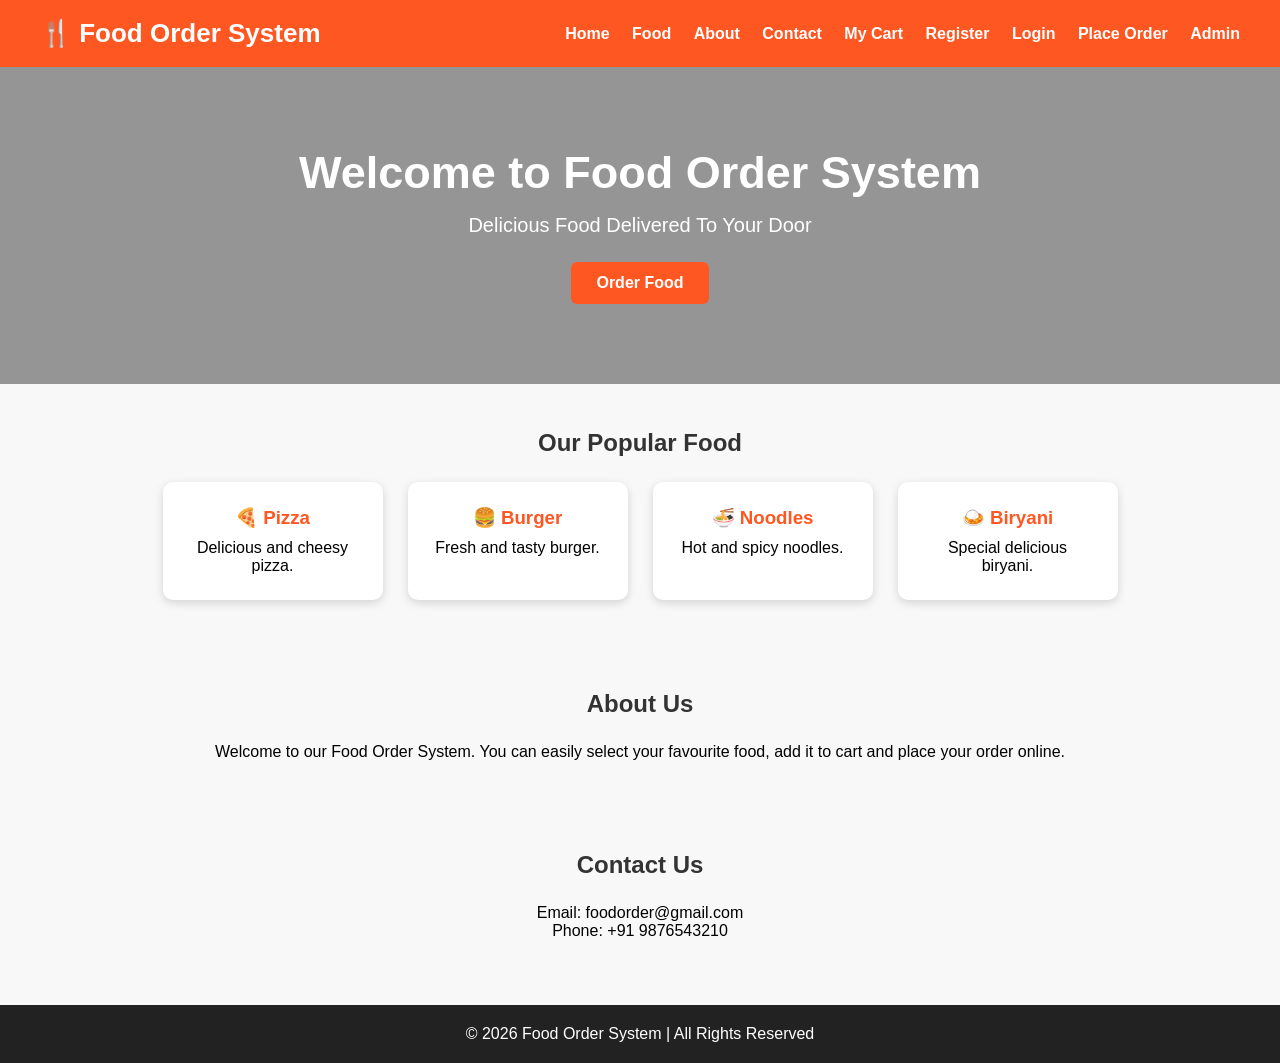
<file: index.html>
<!DOCTYPE html><html lang="en">
<head>
    <meta charset="UTF-8">
    <meta name="viewport" content="width=device-width, initial-scale=1.0"><title>Food Order System</title>

<style>
    * {
        margin: 0;
        padding: 0;
        box-sizing: border-box;
        font-family: Arial, sans-serif;
    }

    body {
        background-color: #f8f8f8;
    }

    header {
        background-color: #ff5722;
        padding: 18px 40px;
        display: flex;
        justify-content: space-between;
        align-items: center;
    }

    .logo {
        color: white;
        font-size: 26px;
        font-weight: bold;
    }

    nav a {
        color: white;
        text-decoration: none;
        margin-left: 18px;
        font-size: 16px;
        font-weight: bold;
    }

    nav a:hover {
        text-decoration: underline;
    }

    .hero {
        text-align: center;
        padding: 80px 20px;
        background: linear-gradient(rgba(0,0,0,0.4), rgba(0,0,0,0.4)),
                    url("https://images.unsplash.com/photo-1504674900247-0877df9cc836");
        background-size: cover;
        background-position: center;
        color: white;
    }

    .hero h1 {
        font-size: 45px;
        margin-bottom: 15px;
    }

    .hero p {
        font-size: 20px;
        margin-bottom: 25px;
    }

    .btn {
        display: inline-block;
        padding: 12px 25px;
        background-color: #ff5722;
        color: white;
        text-decoration: none;
        border-radius: 6px;
        font-weight: bold;
    }

    .btn:hover {
        background-color: #e64a19;
    }

    .section {
        padding: 45px 30px;
        text-align: center;
    }

    .section h2 {
        margin-bottom: 25px;
        color: #333;
    }

    .cards {
        display: flex;
        justify-content: center;
        gap: 25px;
        flex-wrap: wrap;
    }

    .card {
        width: 220px;
        background: white;
        padding: 25px;
        border-radius: 10px;
        box-shadow: 0 3px 10px rgba(0,0,0,0.15);
    }

    .card h3 {
        margin-bottom: 10px;
        color: #ff5722;
    }

    footer {
        background-color: #222;
        color: white;
        text-align: center;
        padding: 20px;
        margin-top: 20px;
    }
</style>

</head><body><!-- HEADER -->
<header>
    <div class="logo">🍴 Food Order System</div>

    <nav>
        <a href="index.html">Home</a>
        <a href="food.html">Food</a>
        <a href="about.html">About</a>
        <a href="contact.html">Contact</a>
        <a href="cart.html">My Cart</a>
        <a href="register.html">Register</a>
        <a href="login.html">Login</a>
        <a href="place-order.html">Place Order</a>
        <a href="admin.html">Admin</a>
    </nav>
</header>

<!-- HOME -->
<section class="hero">
    <h1>Welcome to Food Order System</h1>

    <p>Delicious Food Delivered To Your Door</p>

    <a href="food.html" class="btn">Order Food</a>
</section>

<!-- FOOD SECTION -->
<section class="section">
    <h2>Our Popular Food</h2>

    <div class="cards">

        <div class="card">
            <h3>🍕 Pizza</h3>
            <p>Delicious and cheesy pizza.</p>
        </div>

        <div class="card">
            <h3>🍔 Burger</h3>
            <p>Fresh and tasty burger.</p>
        </div>

        <div class="card">
            <h3>🍜 Noodles</h3>
            <p>Hot and spicy noodles.</p>
        </div>

        <div class="card">
            <h3>🍛 Biryani</h3>
            <p>Special delicious biryani.</p>
        </div>

    </div>
</section>

<!-- ABOUT -->
<section class="section">
    <h2>About Us</h2>

    <p>
        Welcome to our Food Order System.
        You can easily select your favourite food,
        add it to cart and place your order online.
    </p>
</section>

<!-- CONTACT -->
<section class="section">
    <h2>Contact Us</h2>

    <p>Email: foodorder@gmail.com</p>
    <p>Phone: +91 9876543210</p>
</section>

<!-- FOOTER -->
<footer>
    <p>© 2026 Food Order System | All Rights Reserved</p>
</footer>

</body>
</html>
</file>
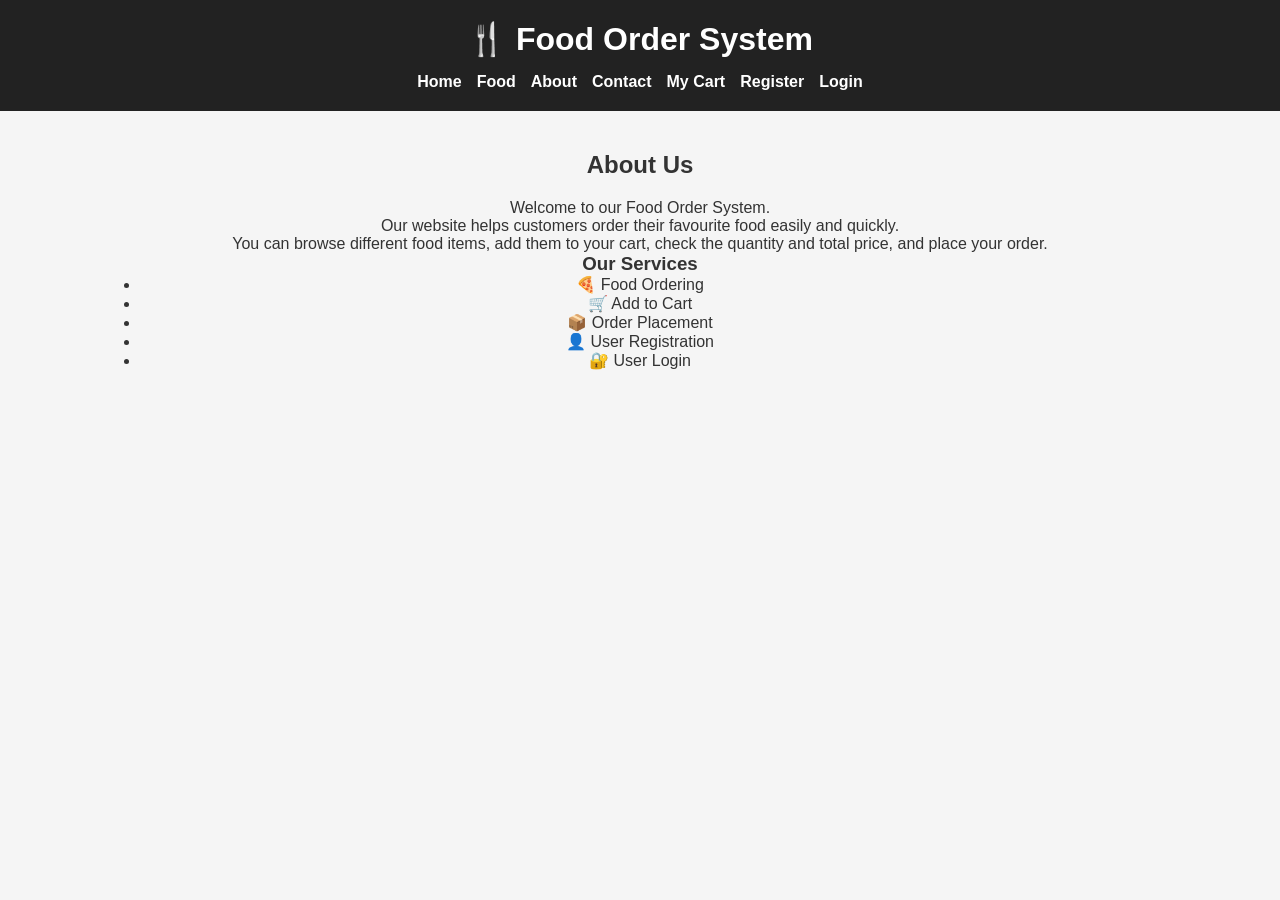
<file: about.html>
<!DOCTYPE html>
<html lang="en">
<head>
    <meta charset="UTF-8">
    <meta name="viewport" content="width=device-width, initial-scale=1.0">
    <title>About Us - Food Order System</title>
    <link rel="stylesheet" href="style.css">
</head>

<body>

<header>
    <h1>🍴 Food Order System</h1>

    <nav>
        <a href="home.html">Home</a>
        <a href="food.html">Food</a>
        <a href="about.html">About</a>
        <a href="contact.html">Contact</a>
        <a href="cart.html">My Cart</a>
        <a href="register.html">Register</a>
        <a href="login.html">Login</a>
    </nav>
</header>

<main>

    <section>
        <h2>About Us</h2>

        <p>
            Welcome to our Food Order System.
        </p>

        <p>
            Our website helps customers order their favourite
            food easily and quickly.
        </p>

        <p>
            You can browse different food items, add them to your
            cart, check the quantity and total price, and place your order.
        </p>

        <h3>Our Services</h3>

        <ul>
            <li>🍕 Food Ordering</li>
            <li>🛒 Add to Cart</li>
            <li>📦 Order Placement</li>
            <li>👤 User Registration</li>
            <li>🔐 User Login</li>
        </ul>
    </section>

</main>

</body>
</html>
</file>
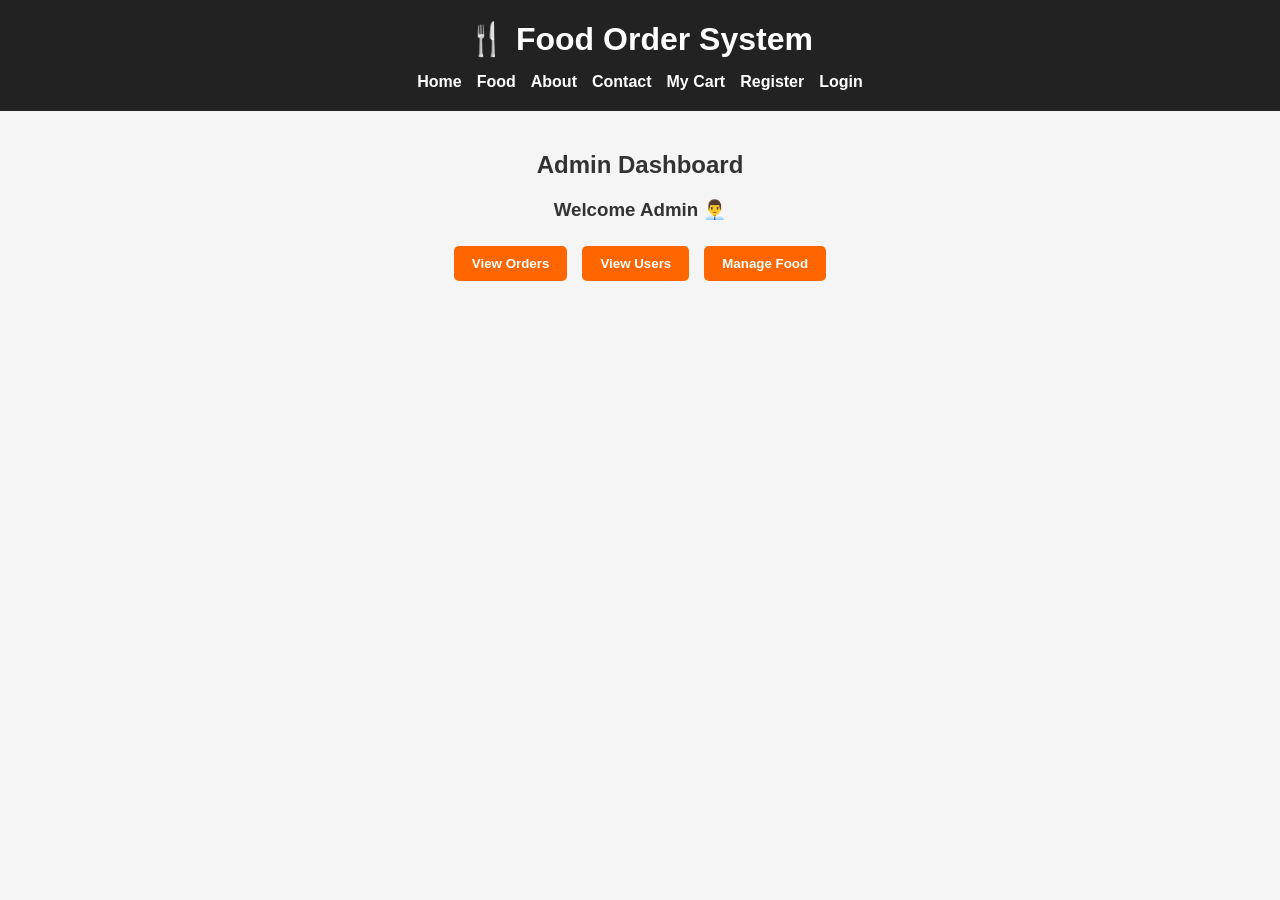
<file: admin page.html>
<!DOCTYPE html>
<html lang="en">

<head>
    <meta charset="UTF-8">
    <meta name="viewport" content="width=device-width, initial-scale=1.0">

    <title>Admin Page - Food Order System</title>

    <link rel="stylesheet" href="style.css">
</head>

<body>

<header>

    <h1>🍴 Food Order System</h1>

    <nav>
        <a href="home.html">Home</a>
        <a href="food.html">Food</a>
        <a href="about.html">About</a>
        <a href="contact.html">Contact</a>
        <a href="cart.html">My Cart</a>
        <a href="register.html">Register</a>
        <a href="login.html">Login</a>
    </nav>

</header>


<main>

    <h2>Admin Dashboard</h2>

    <h3>Welcome Admin 👨‍💼</h3>

    <div class="admin-menu">

        <button onclick="viewOrders()">
            View Orders
        </button>

        <button onclick="viewUsers()">
            View Users
        </button>

        <button onclick="viewFood()">
            Manage Food
        </button>

    </div>

    <div id="adminContent"></div>

</main>


<script src="script.js"></script>

</body>

</html>
</file>
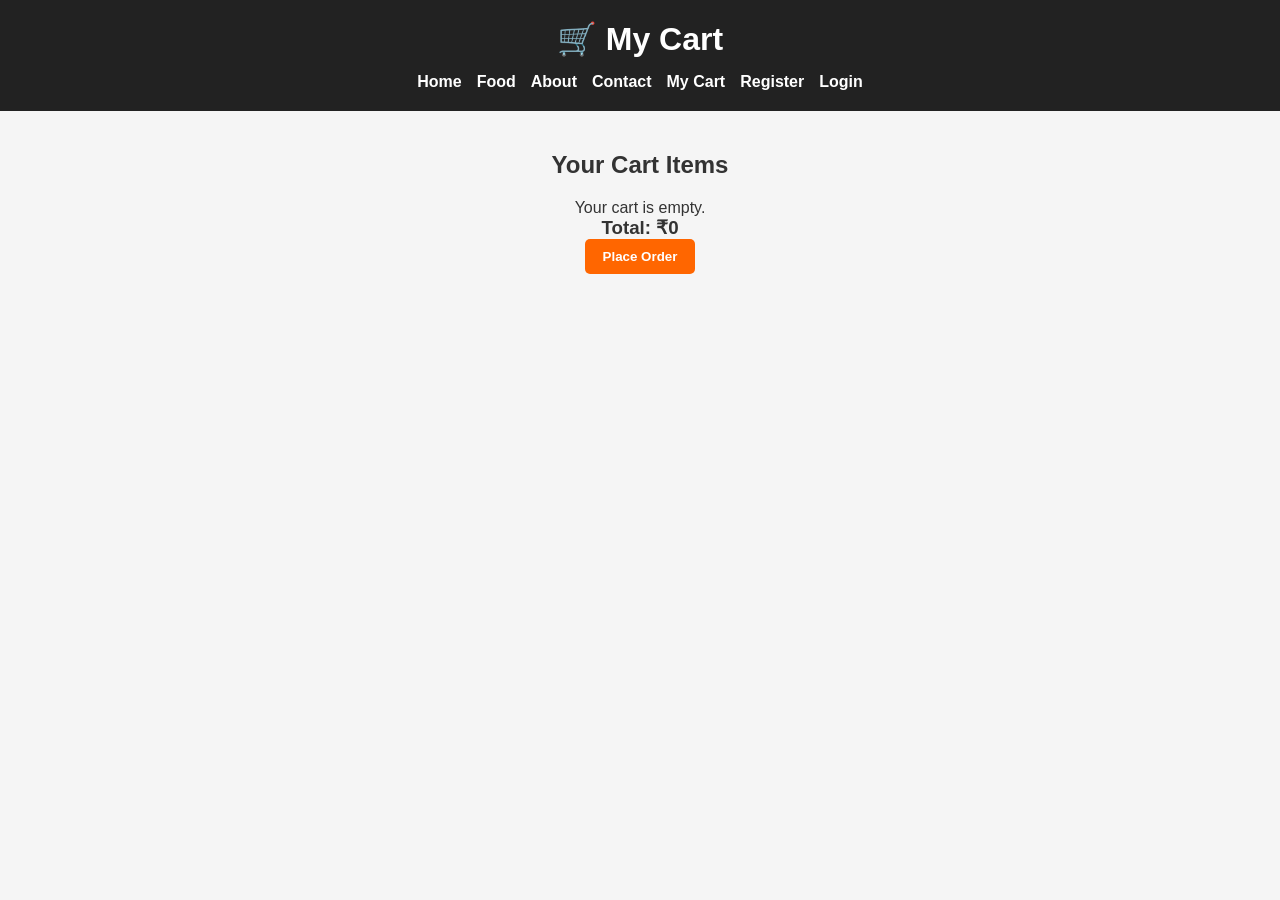
<file: cart.html>
<!DOCTYPE html>
<html lang="en">
<head>
    <meta charset="UTF-8">
    <meta name="viewport" content="width=device-width, initial-scale=1.0">
    <title>My Cart</title>
    <link rel="stylesheet" href="style.css">
</head>

<body>

<header>
    <h1>🛒 My Cart</h1>

    <nav>
        <a href="home.html">Home</a>
        <a href="food.html">Food</a>
        <a href="about.html">About</a>
        <a href="contact.html">Contact</a>
        <a href="cart.html">My Cart</a>
        <a href="register.html">Register</a>
        <a href="login.html">Login</a>
    </nav>
</header>

<main>

    <h2>Your Cart Items</h2>

    <div id="cartItems"></div>

    <h3 id="cartTotal">Total: ₹0</h3>

    <button onclick="goToPlaceOrder()">
        Place Order
    </button>

</main>

<script src="script.js"></script>

</body>
</html>
</file>
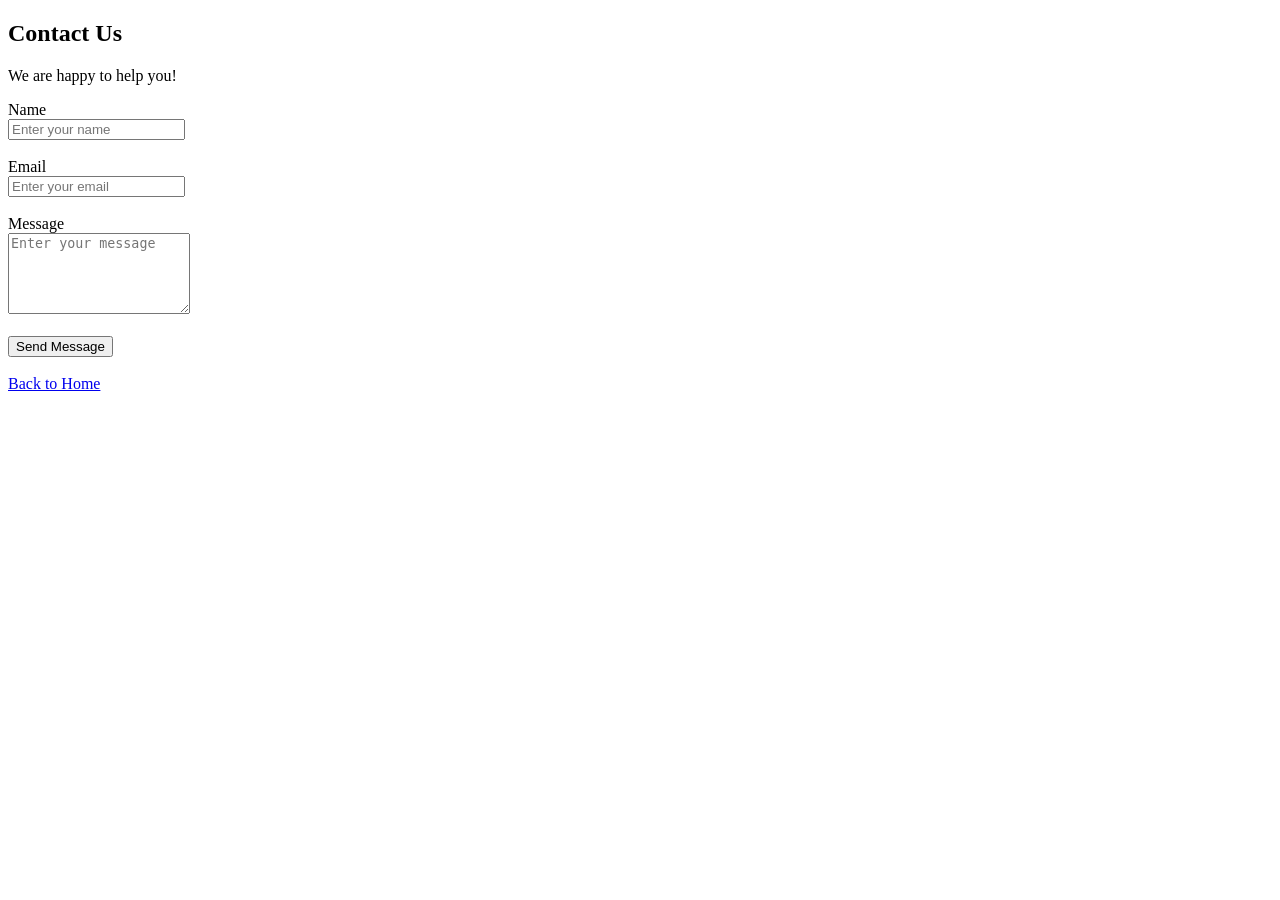
<file: contact.html>
<!DOCTYPE html>
<html>
<head>
    <title>Contact Us</title>
</head>

<body>

    <h2>Contact Us</h2>

    <p>We are happy to help you!</p>

    <form id="contactForm">

        <label>Name</label><br>
        <input type="text" id="contactName" placeholder="Enter your name" required>
        <br><br>

        <label>Email</label><br>
        <input type="email" id="contactEmail" placeholder="Enter your email" required>
        <br><br>

        <label>Message</label><br>
        <textarea id="message" placeholder="Enter your message" rows="5" required></textarea>
        <br><br>

        <button type="submit">Send Message</button>

    </form>

    <br>

    <a href="index.html">Back to Home</a>

    <script>
document.getElementById("contactForm").addEventListener("submit", function(event) {
    event.preventDefault();

    const success = document.getElementById("successMessage");

    success.innerHTML = "✓ Message Sent Successfully!";
    success.style.display = "block";

    document.getElementById("contactForm").reset();
});
</script>

</body>
</html>
</file>
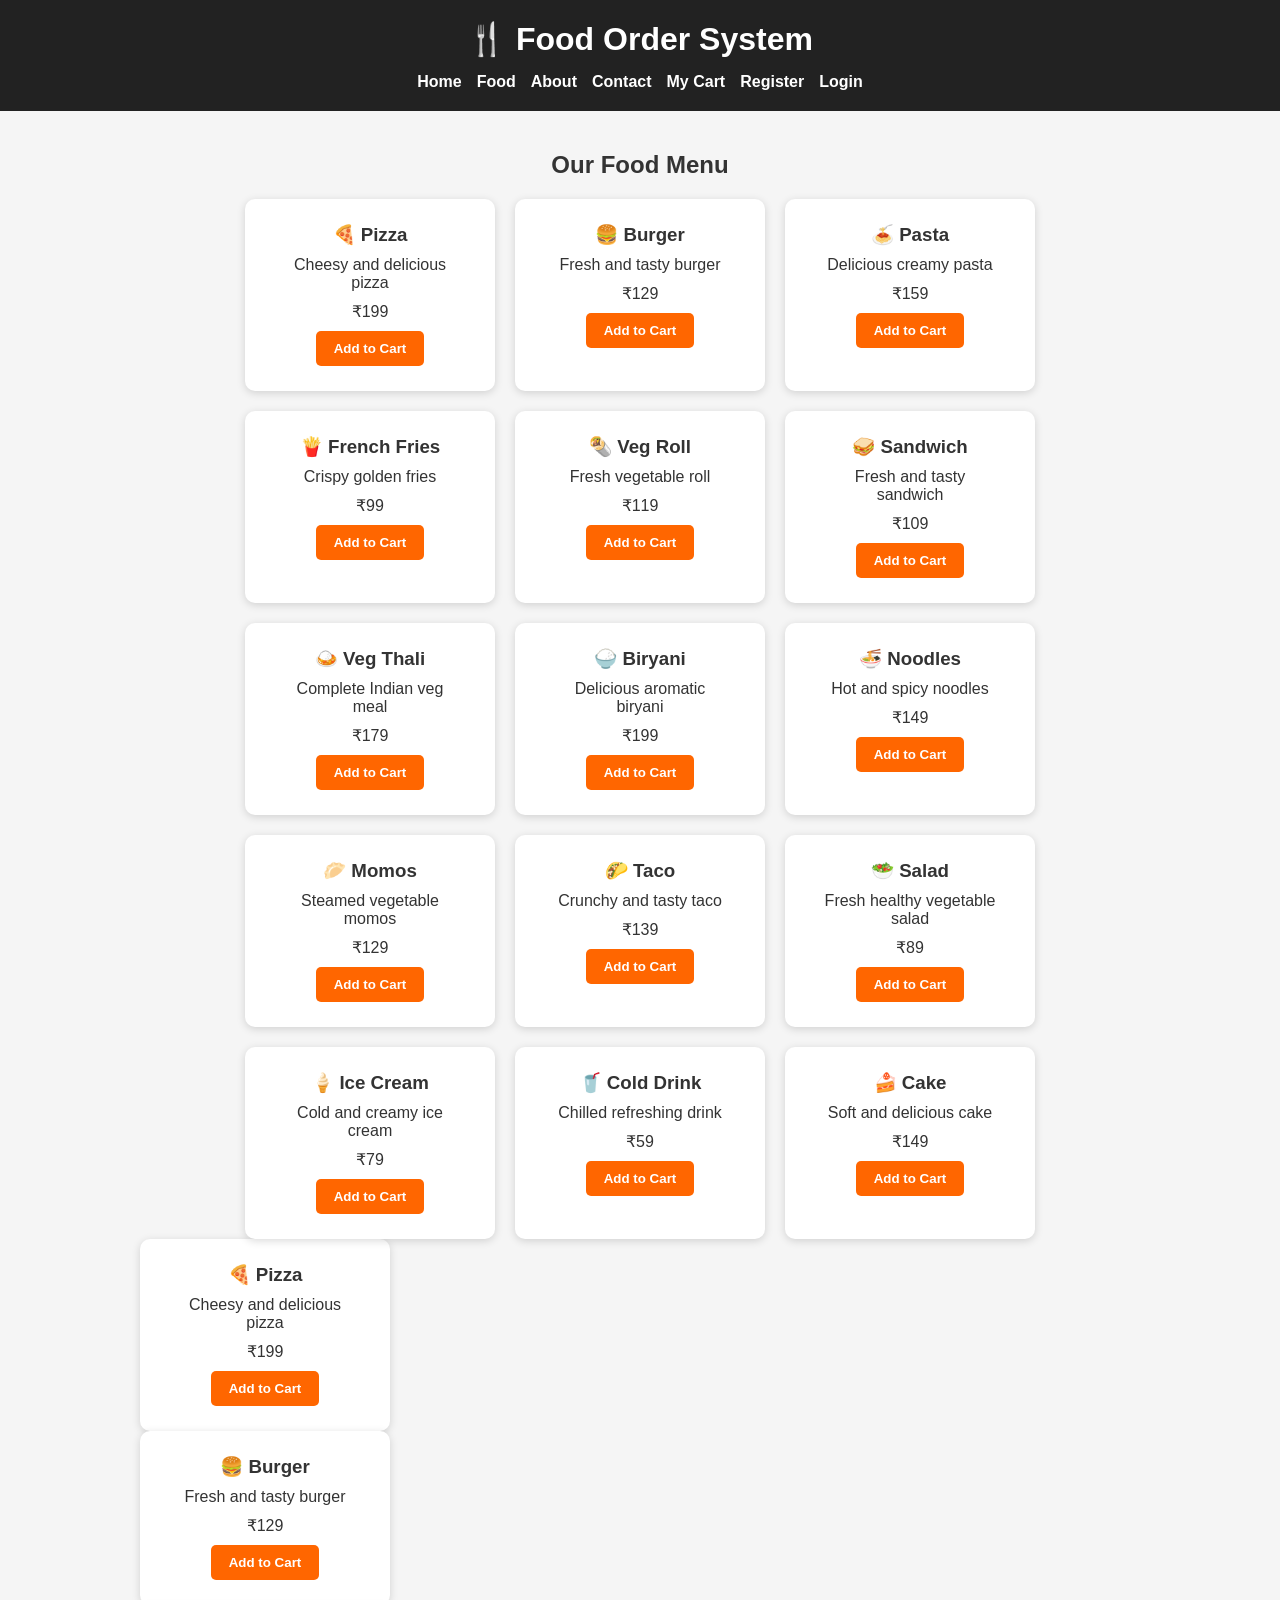
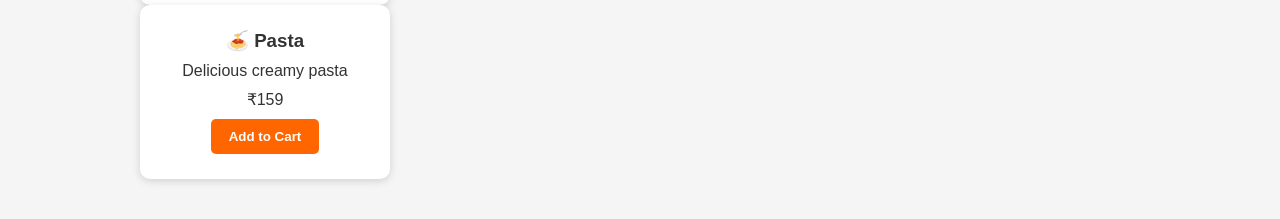
<file: food.html>
<!DOCTYPE html>
<html lang="en">
<head>
    <meta charset="UTF-8">
    <meta name="viewport" content="width=device-width, initial-scale=1.0">
    <title>Food Menu</title>
    <link rel="stylesheet" href="style.css">
</head>

<body>

<header>
    <h1>🍴 Food Order System</h1>

    <nav>
        <a href="home.html">Home</a>
        <a href="food.html">Food</a>
        <a href="about.html">About</a>
        <a href="contact.html">Contact</a>
        <a href="cart.html">My Cart</a>
        <a href="register.html">Register</a>
        <a href="login.html">Login</a>
    </nav>
</header>

<main>
    <h2>Our Food Menu</h2>

    <div class="food-container">

    <div class="food-card">
        <h3>🍕 Pizza</h3>
        <p>Cheesy and delicious pizza</p>
        <p>₹199</p>
        <button onclick="addToCart('Pizza', 199)">Add to Cart</button>
    </div>

    <div class="food-card">
        <h3>🍔 Burger</h3>
        <p>Fresh and tasty burger</p>
        <p>₹129</p>
        <button onclick="addToCart('Burger', 129)">Add to Cart</button>
    </div>

    <div class="food-card">
        <h3>🍝 Pasta</h3>
        <p>Delicious creamy pasta</p>
        <p>₹159</p>
        <button onclick="addToCart('Pasta', 159)">Add to Cart</button>
    </div>

    <div class="food-card">
        <h3>🍟 French Fries</h3>
        <p>Crispy golden fries</p>
        <p>₹99</p>
        <button onclick="addToCart('French Fries', 99)">Add to Cart</button>
    </div>

    <div class="food-card">
        <h3>🌯 Veg Roll</h3>
        <p>Fresh vegetable roll</p>
        <p>₹119</p>
        <button onclick="addToCart('Veg Roll', 119)">Add to Cart</button>
    </div>

    <div class="food-card">
        <h3>🥪 Sandwich</h3>
        <p>Fresh and tasty sandwich</p>
        <p>₹109</p>
        <button onclick="addToCart('Sandwich', 109)">Add to Cart</button>
    </div>

    <div class="food-card">
        <h3>🍛 Veg Thali</h3>
        <p>Complete Indian veg meal</p>
        <p>₹179</p>
        <button onclick="addToCart('Veg Thali', 179)">Add to Cart</button>
    </div>

    <div class="food-card">
        <h3>🍚 Biryani</h3>
        <p>Delicious aromatic biryani</p>
        <p>₹199</p>
        <button onclick="addToCart('Biryani', 199)">Add to Cart</button>
    </div>

    <div class="food-card">
        <h3>🍜 Noodles</h3>
        <p>Hot and spicy noodles</p>
        <p>₹149</p>
        <button onclick="addToCart('Noodles', 149)">Add to Cart</button>
    </div>

    <div class="food-card">
        <h3>🥟 Momos</h3>
        <p>Steamed vegetable momos</p>
        <p>₹129</p>
        <button onclick="addToCart('Momos', 129)">Add to Cart</button>
    </div>

    <div class="food-card">
        <h3>🌮 Taco</h3>
        <p>Crunchy and tasty taco</p>
        <p>₹139</p>
        <button onclick="addToCart('Taco', 139)">Add to Cart</button>
    </div>

    <div class="food-card">
        <h3>🥗 Salad</h3>
        <p>Fresh healthy vegetable salad</p>
        <p>₹89</p>
        <button onclick="addToCart('Salad', 89)">Add to Cart</button>
    </div>

    <div class="food-card">
        <h3>🍦 Ice Cream</h3>
        <p>Cold and creamy ice cream</p>
        <p>₹79</p>
        <button onclick="addToCart('Ice Cream', 79)">Add to Cart</button>
    </div>

    <div class="food-card">
        <h3>🥤 Cold Drink</h3>
        <p>Chilled refreshing drink</p>
        <p>₹59</p>
        <button onclick="addToCart('Cold Drink', 59)">Add to Cart</button>
    </div>

    <div class="food-card">
        <h3>🍰 Cake</h3>
        <p>Soft and delicious cake</p>
        <p>₹149</p>
        <button onclick="addToCart('Cake', 149)">Add to Cart</button>
    </div>

</div>

        <div class="food-card">
            <h3>🍕 Pizza</h3>
            <p>Cheesy and delicious pizza</p>
            <p>₹199</p>
            <button onclick="addToCart('Pizza', 199)">
                Add to Cart
            </button>
        </div>

        <div class="food-card">
            <h3>🍔 Burger</h3>
            <p>Fresh and tasty burger</p>
            <p>₹129</p>
            <button onclick="addToCart('Burger', 129)">
                Add to Cart
            </button>
        </div>

        <div class="food-card">
            <h3>🍝 Pasta</h3>
            <p>Delicious creamy pasta</p>
            <p>₹159</p>
            <button onclick="addToCart('Pasta', 159)">
                Add to Cart
            </button>
        </div>

    </div>
</main>

<script src="script.js"></script>

</body>
</html>
</file>
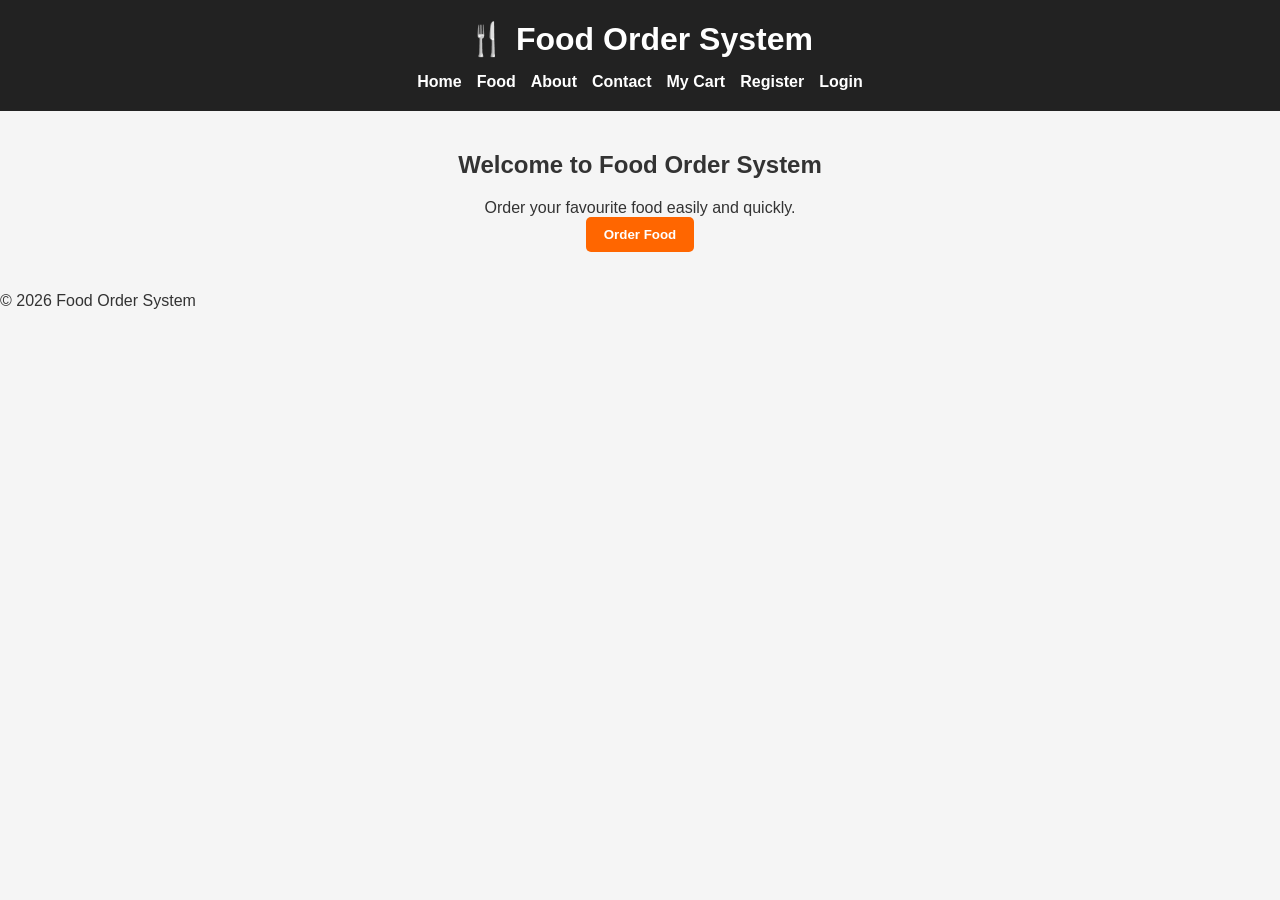
<file: home.html>
<!DOCTYPE html>
<html lang="en">
<head>
    <meta charset="UTF-8">
    <meta name="viewport" content="width=device-width, initial-scale=1.0">
    <title>Food Order System - Home</title>
    <link rel="stylesheet" href="style.css">
</head>

<body>

    <header>
        <h1>🍴 Food Order System</h1>

        <nav>
            <a href="home.html">Home</a>
            <a href="food.html">Food</a>
            <a href="about.html">About</a>
            <a href="contact.html">Contact</a>
            <a href="cart.html">My Cart</a>
            <a href="register.html">Register</a>
            <a href="login.html">Login</a>
        </nav>
    </header>

    <main>
        <section class="home-section">
            <h2>Welcome to Food Order System</h2>

            <p>
                Order your favourite food easily and quickly.
            </p>

            <a href="food.html">
                <button>Order Food</button>
            </a>
        </section>
    </main>

    <footer>
        <p>© 2026 Food Order System</p>
    </footer>

</body>
</html>
</file>
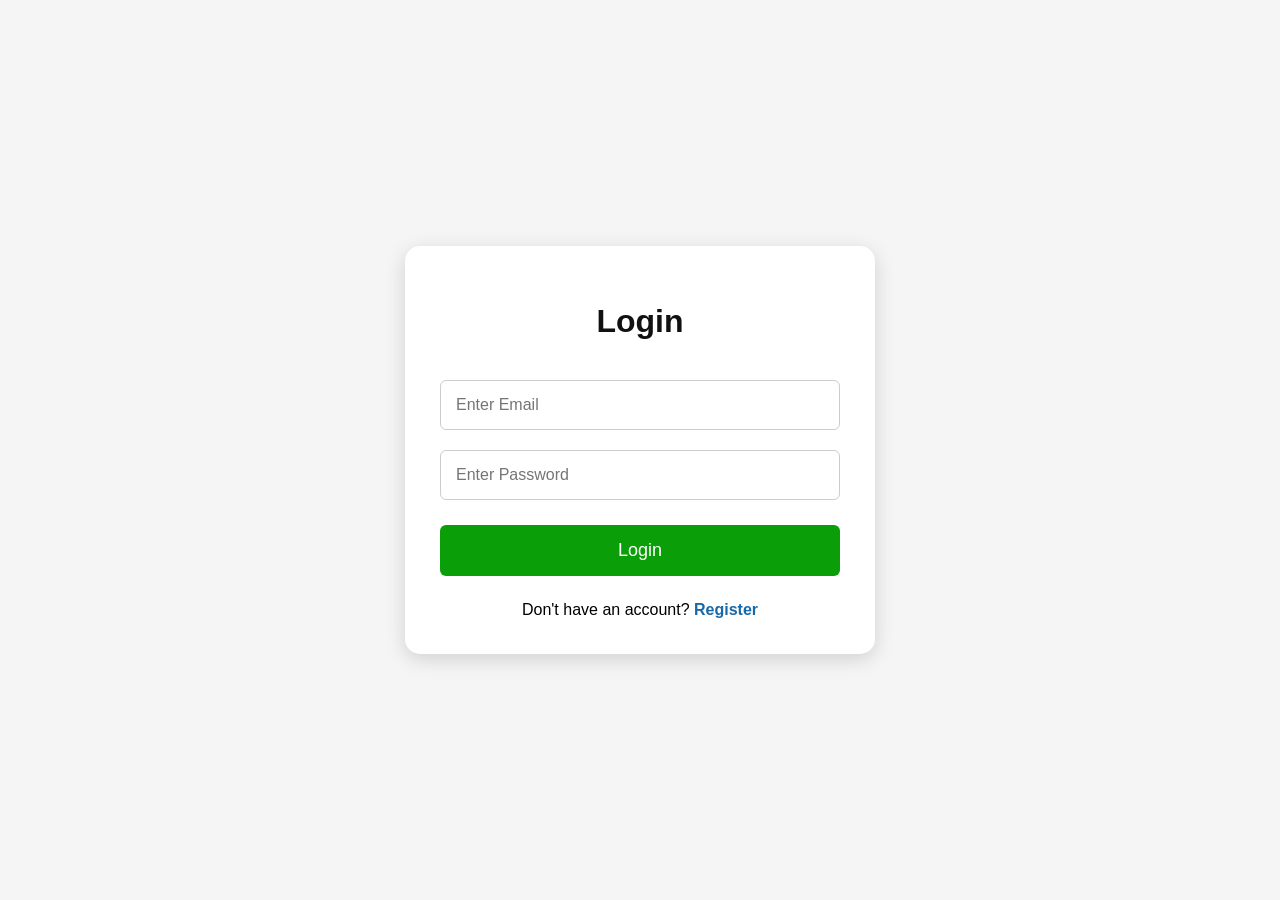
<file: login.html>
<!DOCTYPE html>
<html lang="en">
<head>
    <meta charset="UTF-8">
    <meta name="viewport" content="width=device-width, initial-scale=1.0">
    <title>Login - Food Order System</title>

    <style>
        body {
            margin: 0;
            font-family: Arial, sans-serif;
            background: #f5f5f5;
            display: flex;
            justify-content: center;
            align-items: center;
            height: 100vh;
        }

        .login-box {
            width: 400px;
            background: white;
            padding: 35px;
            border-radius: 15px;
            box-shadow: 0 5px 20px rgba(0,0,0,0.15);
            text-align: center;
        }

        h1 {
            margin-bottom: 30px;
            color: #111;
        }

        input {
            width: 100%;
            padding: 15px;
            margin: 10px 0;
            box-sizing: border-box;
            border: 1px solid #ccc;
            border-radius: 6px;
            font-size: 16px;
        }

        button {
            width: 100%;
            padding: 15px;
            margin-top: 15px;
            background: #0a9f08;
            color: white;
            border: none;
            border-radius: 6px;
            font-size: 18px;
            cursor: pointer;
        }

        button:hover {
            background: #078006;
        }

        .success-message {
            display: none;
            margin-top: 20px;
            padding: 12px;
            background: #d4edda;
            color: #155724;
            border: 1px solid #b7dfc0;
            border-radius: 6px;
            font-size: 16px;
            font-weight: bold;
        }

        .register {
            margin-top: 25px;
            font-size: 16px;
        }

        .register a {
            color: #1769aa;
            text-decoration: none;
            font-weight: bold;
        }
    </style>
</head>

<body>

<div class="login-box">

    <h1>Login</h1>

    <form id="loginForm">

        <input type="email"
               id="email"
               placeholder="Enter Email"
               required>

        <input type="password"
               id="password"
               placeholder="Enter Password"
               required>

        <button type="submit">Login</button>

    </form>

    <!-- SUCCESS MESSAGE -->
    <div id="successMessage" class="success-message">
        ✓ Login Successfully!
    </div>

    <div class="register">
        Don't have an account?
        <a href="register.html">Register</a>
    </div>

</div>

<script>

document.getElementById("loginForm").addEventListener("submit", function(event) {

    event.preventDefault();

    const email = document.getElementById("email").value;
    const password = document.getElementById("password").value;

    if (email !== "" && password !== "") {

        document.getElementById("successMessage").style.display = "block";

        
        setTimeout(function() {
            window.location.href = "index.html";
        }, 2000);

    }

});

</script>

</body>
</html>
</file>
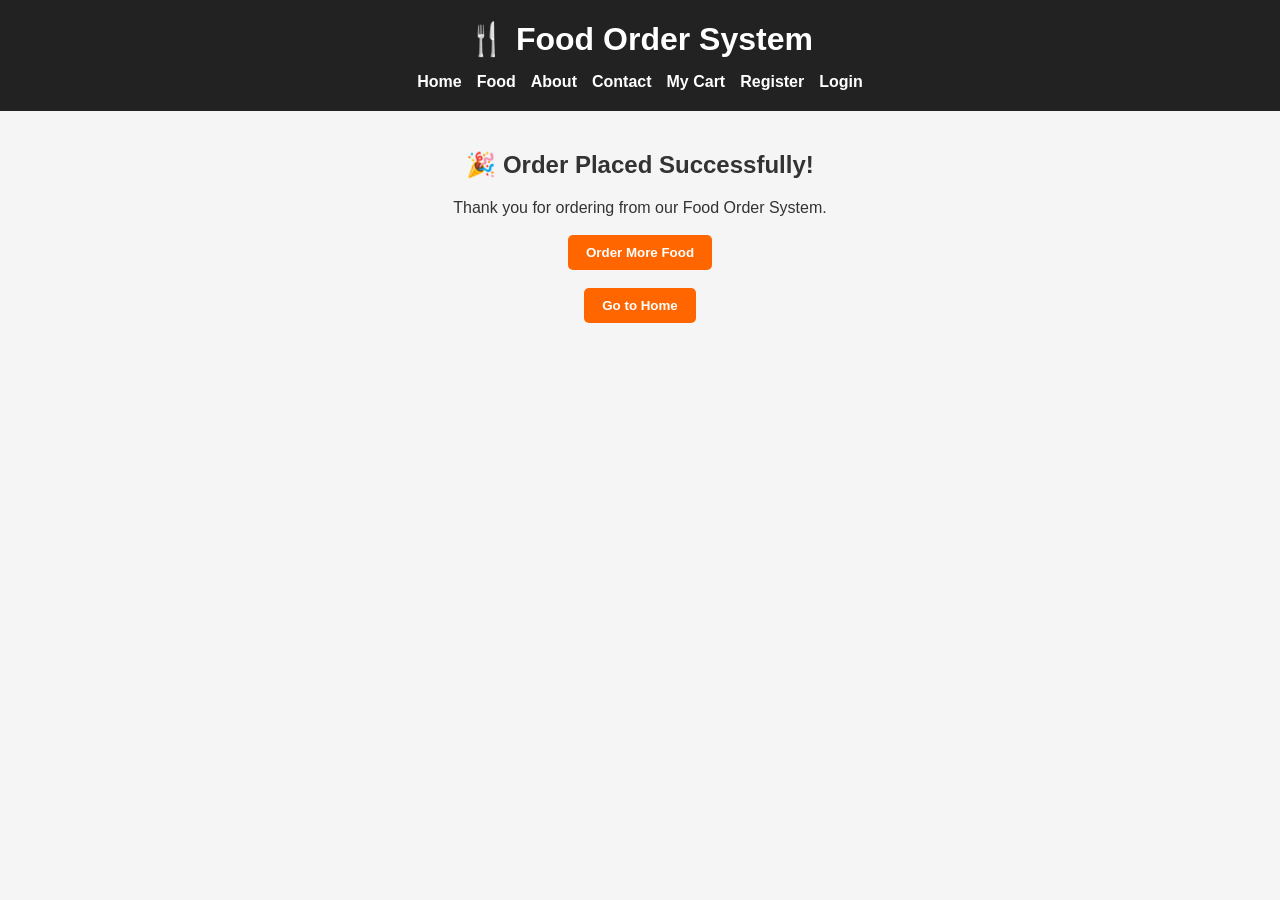
<file: order-confirmation.html>
<!DOCTYPE html>
<html lang="en">

<head>
    <meta charset="UTF-8">
    <meta name="viewport" content="width=device-width, initial-scale=1.0">

    <title>Order Confirmation</title>

    <link rel="stylesheet" href="style.css">
</head>

<body>

<header>

    <h1>🍴 Food Order System</h1>

    <nav>
        <a href="home.html">Home</a>
        <a href="food.html">Food</a>
        <a href="about.html">About</a>
        <a href="contact.html">Contact</a>
        <a href="cart.html">My Cart</a>
        <a href="register.html">Register</a>
        <a href="login.html">Login</a>
    </nav>

</header>


<main>

    <h2>🎉 Order Placed Successfully!</h2>

    <p>Thank you for ordering from our Food Order System.</p>

    <div id="confirmedOrder"></div>

    <br>

    <a href="food.html">
        <button>Order More Food</button>
    </a>

    <br><br>

    <a href="home.html">
        <button>Go to Home</button>
    </a>

</main>


<script src="script.js"></script>

</body>

</html>
</file>
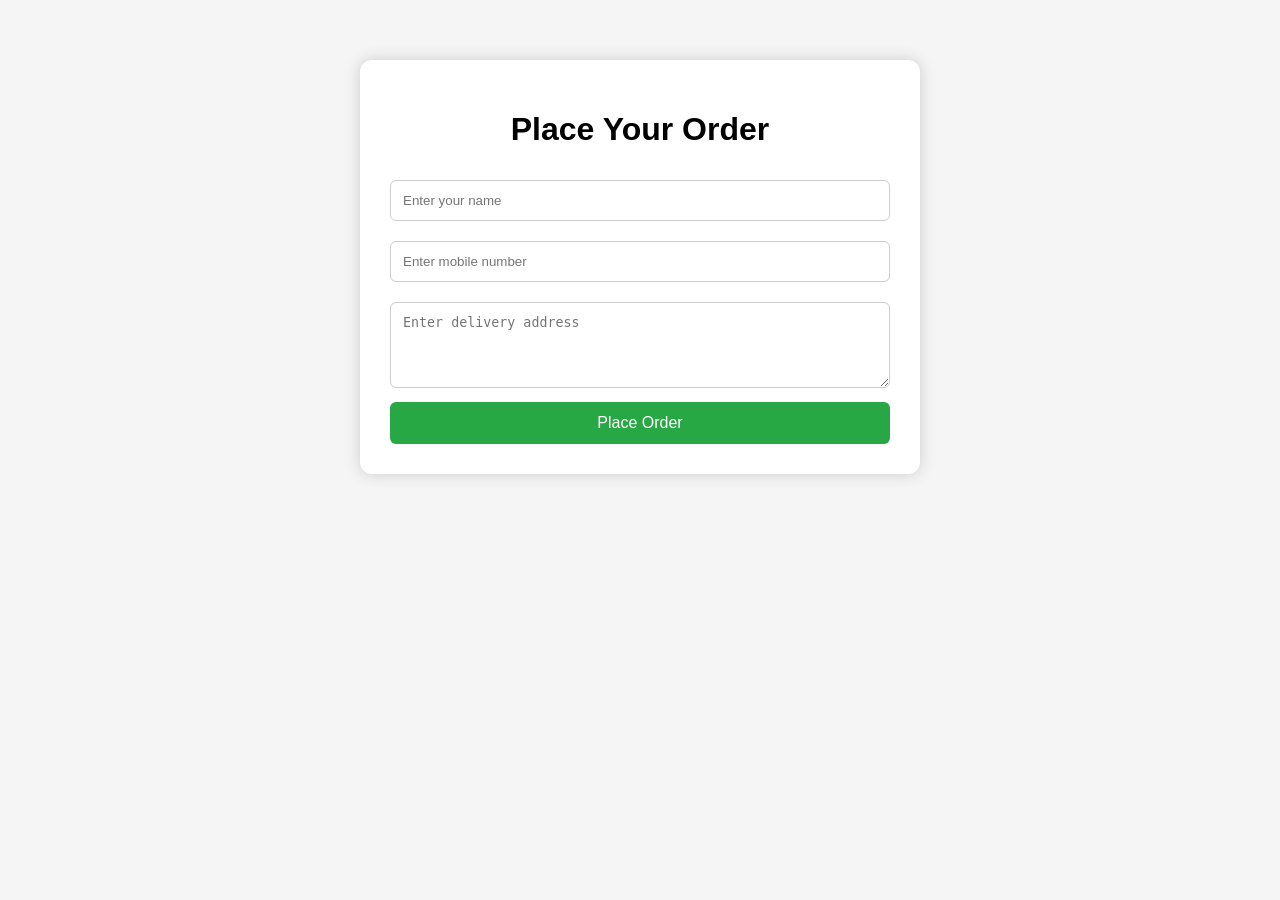
<file: place-order.html>
<!DOCTYPE html>
<html lang="en">
<head>
    <meta charset="UTF-8">
    <meta name="viewport" content="width=device-width, initial-scale=1.0">
    <title>Place Order</title>

    <style>
        body {
            font-family: Arial, sans-serif;
            background: #f5f5f5;
            margin: 0;
        }

        .container {
            width: 500px;
            max-width: 90%;
            margin: 60px auto;
            background: white;
            padding: 30px;
            border-radius: 12px;
            box-shadow: 0 0 15px #ccc;
        }

        h1 {
            text-align: center;
        }

        input, textarea {
            width: 100%;
            padding: 12px;
            margin: 10px 0;
            box-sizing: border-box;
            border: 1px solid #ccc;
            border-radius: 6px;
        }

        button {
            width: 100%;
            padding: 12px;
            background: #28a745;
            color: white;
            border: none;
            border-radius: 6px;
            font-size: 16px;
            cursor: pointer;
        }

        button:hover {
            background: #218838;
        }

        #successMessage {
            display: none;
            margin-top: 20px;
            padding: 15px;
            background: #d4edda;
            color: #155724;
            border-radius: 6px;
            text-align: center;
        }
    </style>
</head>

<body>

<div class="container">

    <h1>Place Your Order</h1>

    <form onsubmit="placeOrder(event)">

        <input type="text" id="name" placeholder="Enter your name" required>

        <input type="tel" id="phone" placeholder="Enter mobile number" required>

        <textarea id="address" placeholder="Enter delivery address" rows="4" required></textarea>

        <button type="submit">Place Order</button>

    </form>

    <div id="successMessage">
        ✓ Order placed successfully!
    </div>

</div>

<script>
function placeOrder(event) {
    event.preventDefault();

    document.getElementById("successMessage").style.display = "block";

    setTimeout(function() {
        window.location.href = "order-confirmation.html";
    }, 1500);
}
</script>

</body>
</html>
</file>
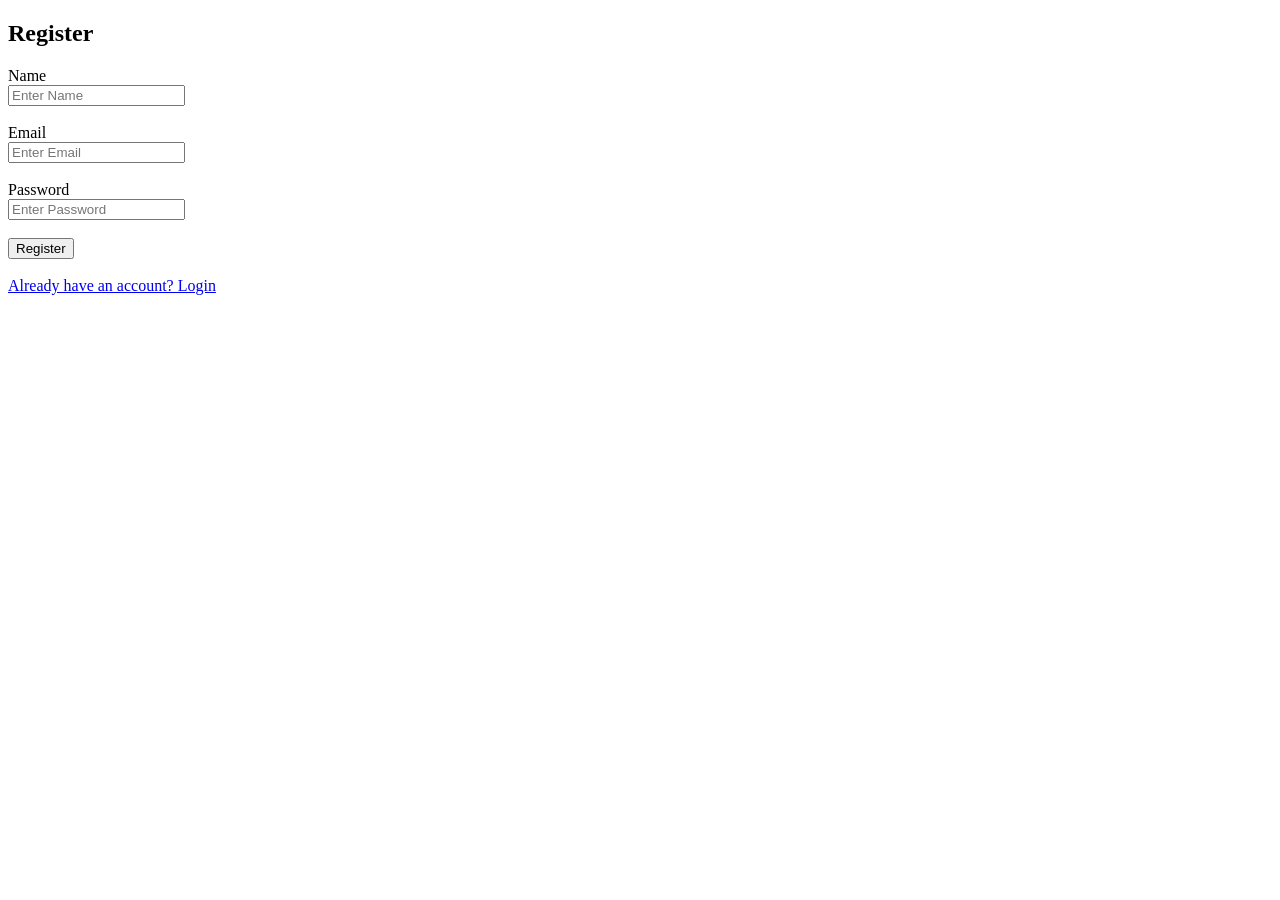
<file: register.html>
<!DOCTYPE html>
<html>
<head>
    <title>Register</title>
</head>

<body>

    <h2>Register</h2>
<div id="successMessage" style="
    display:none;
    background:#d4edda;
    color:#155724;
    padding:15px;
    border:1px solid #c3e6cb;
    border-radius:8px;
    margin:20px 0;
    text-align:center;
    font-size:18px;
    font-weight:bold;">
</div>
    <form id="registerForm">

        <label>Name</label><br>
        <input type="text" id="name" placeholder="Enter Name" required>
        <br><br>

        <label>Email</label><br>
        <input type="email" id="email" placeholder="Enter Email" required>
        <br><br>

        <label>Password</label><br>
        <input type="password" id="password" placeholder="Enter Password" required>
        <br><br>

        <button type="submit">Register</button>

    </form>

    <br>

    <a href="login.html">Already have an account? Login</a>

    <script src="register.js"></script>

</body>
</html>
</file>
<file: style.css>
* {
    box-sizing: border-box;
    margin: 0;
    padding: 0;
}

body {
    font-family: Arial, sans-serif;
    background-color: #f5f5f5;
    color: #333;
}

header {
    background-color: #222;
    color: white;
    padding: 20px;
    text-align: center;
}

header h1 {
    margin-bottom: 15px;
}

nav {
    display: flex;
    justify-content: center;
    flex-wrap: wrap;
    gap: 15px;
}

nav a {
    color: white;
    text-decoration: none;
    font-weight: bold;
}

nav a:hover {
    text-decoration: underline;
}

main {
    width: 90%;
    max-width: 1000px;
    margin: 40px auto;
    text-align: center;
}

h2 {
    margin-bottom: 20px;
}

button {
    padding: 10px 18px;
    border: none;
    border-radius: 5px;
    cursor: pointer;
    background-color: #ff6600;
    color: white;
    font-weight: bold;
}

button:hover {
    opacity: 0.85;
}

input,
textarea,
select {
    width: 300px;
    max-width: 90%;
    padding: 10px;
    border: 1px solid #ccc;
    border-radius: 5px;
}

.food-container {
    display: flex;
    justify-content: center;
    gap: 20px;
    flex-wrap: wrap;
}

.food-card {
    background: white;
    width: 250px;
    padding: 25px;
    border-radius: 10px;
    box-shadow: 0 2px 8px rgba(0,0,0,0.15);
}

.food-card h3 {
    margin-bottom: 10px;
}

.food-card p {
    margin: 10px;
}

.cart-item {
    background: white;
    padding: 20px;
    margin: 15px auto;
    max-width: 500px;
    border-radius: 10px;
    box-shadow: 0 2px 8px rgba(0,0,0,0.15);
}

.cart-item button {
    margin: 5px;
}

.admin-menu {
    display: flex;
    justify-content: center;
    gap: 15px;
    flex-wrap: wrap;
    margin: 25px;
}
</file>
